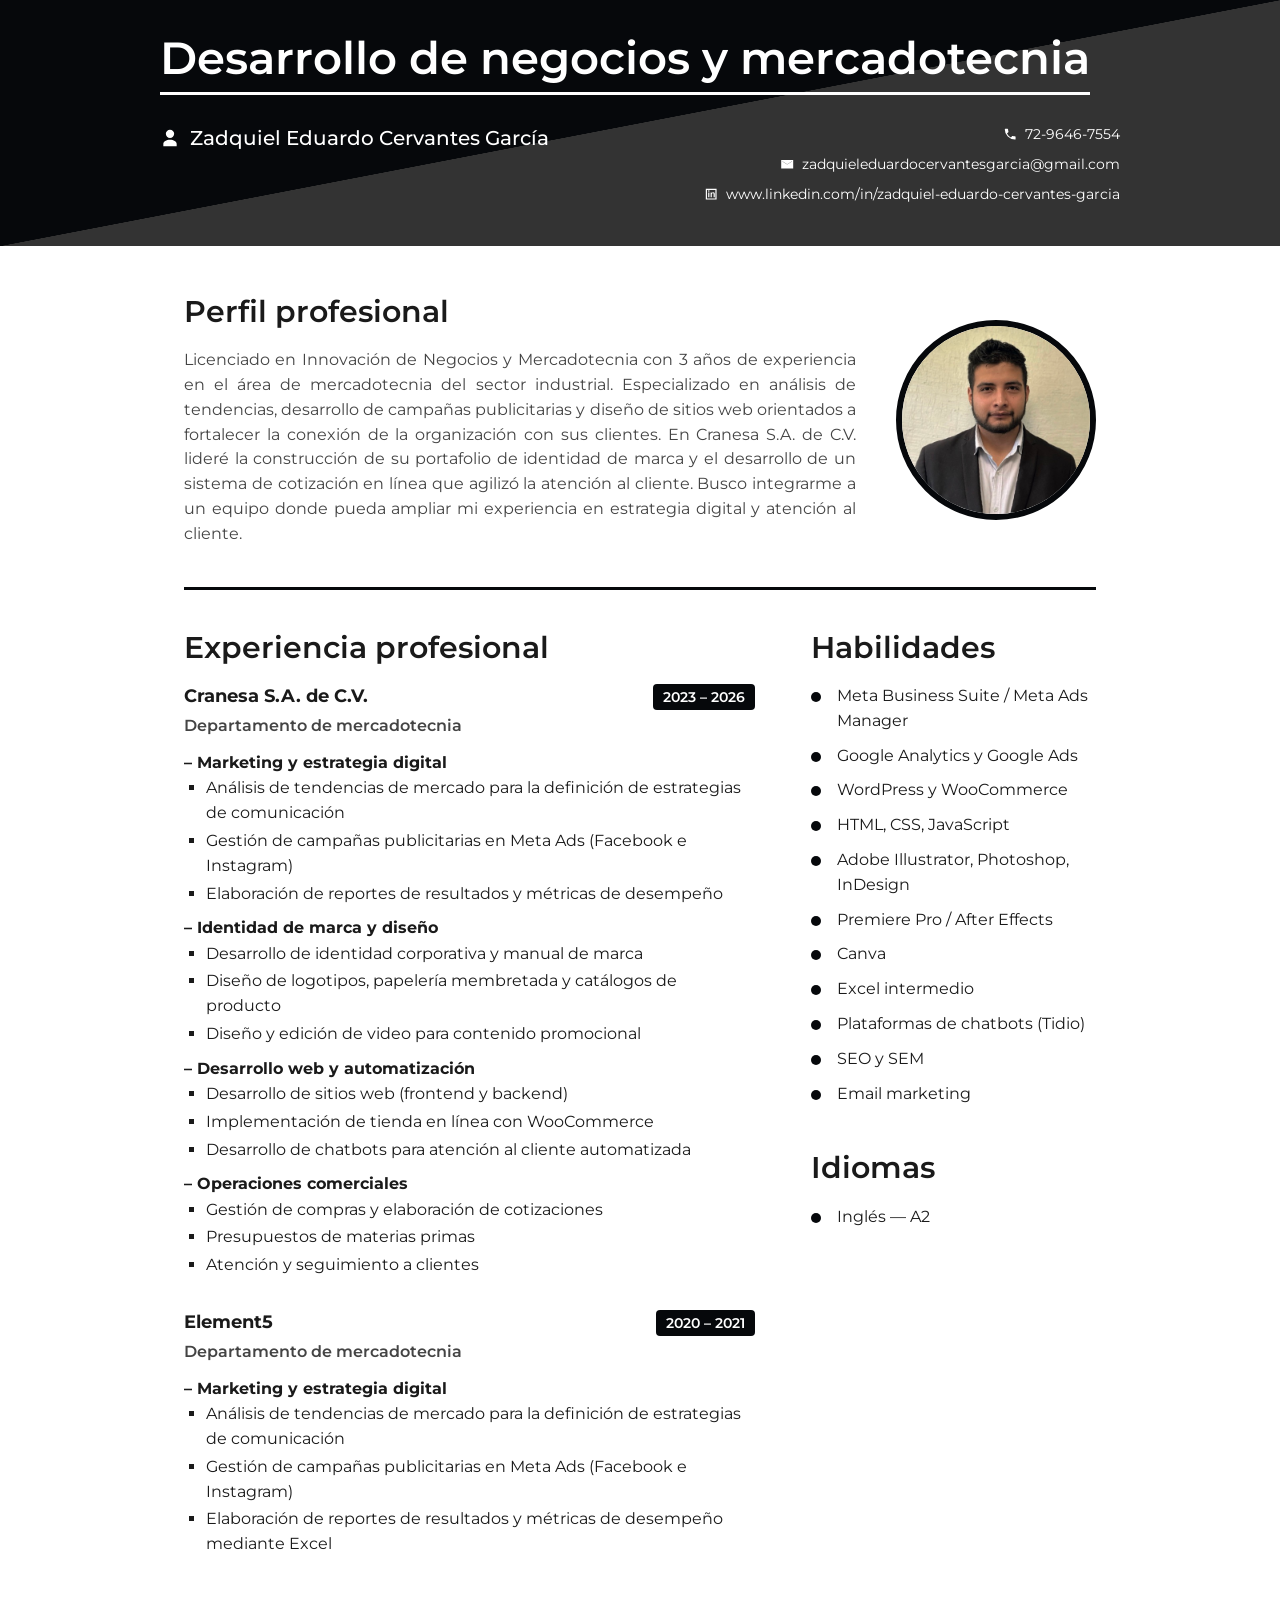
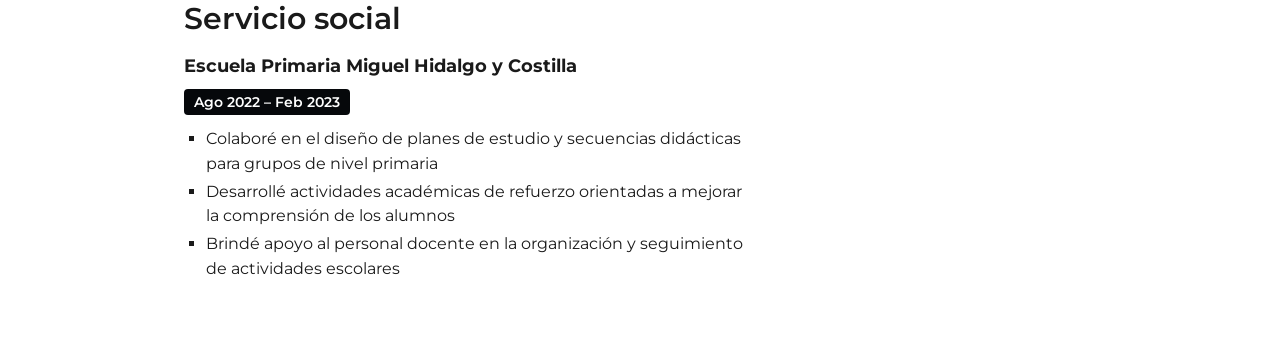
<file: index.html>
<!DOCTYPE html>
<html lang="es">
<head>
  <meta charset="UTF-8">
  <meta name="viewport" content="width=device-width, initial-scale=1.0">
  <title>Zadquiel Eduardo Cervantes García | CV</title>
  <meta name="description" content="Desarrollo de negocios y mercadotecnia. Marketing digital, identidad de marca y desarrollo web.">
  <link rel="preconnect" href="https://fonts.googleapis.com">
  <link rel="preconnect" href="https://fonts.gstatic.com" crossorigin>
  <link href="https://fonts.googleapis.com/css2?family=Montserrat:wght@400;500;600;700&display=swap" rel="stylesheet">
  <link rel="stylesheet" href="styles.css">
</head>
<body>

  <header class="hero">
    <div class="hero__inner">
      <h1 class="hero__title">Desarrollo de negocios y mercadotecnia</h1>

      <div class="hero__info">
        <p class="hero__name">
          <svg class="icon" viewBox="0 0 24 24" aria-hidden="true"><path d="M12 12a5 5 0 1 0 0-10 5 5 0 0 0 0 10Zm0 2c-4.4 0-8 2.2-8 5v3h16v-3c0-2.8-3.6-5-8-5Z"/></svg>
          Zadquiel Eduardo Cervantes García
        </p>

        <ul class="hero__contact">
          <li>
            <svg class="icon" viewBox="0 0 24 24" aria-hidden="true"><path d="M6.6 10.8a15.1 15.1 0 0 0 6.6 6.6l2.2-2.2a1 1 0 0 1 1-.25 11.4 11.4 0 0 0 3.6.57 1 1 0 0 1 1 1V20a1 1 0 0 1-1 1A17 17 0 0 1 3 4a1 1 0 0 1 1-1h3.5a1 1 0 0 1 1 1c0 1.25.2 2.45.57 3.57a1 1 0 0 1-.25 1L6.6 10.8Z"/></svg>
            <a href="tel:+527296467554">72-9646-7554</a>
          </li>
          <li>
            <svg class="icon" viewBox="0 0 24 24" aria-hidden="true"><path d="M2 5h20v14H2V5Zm2 2v.5l8 5 8-5V7l-8 5-8-5Z"/></svg>
            <a href="mailto:zadquieleduardocervantesgarcia@gmail.com">zadquieleduardocervantesgarcia@gmail.com</a>
          </li>
          <li>
            <svg class="icon" viewBox="0 0 24 24" aria-hidden="true"><path d="M3 3h18v18H3V3Zm2 2v14h14V5H5Zm2 4h2v8H7V9Zm1-3.5a1.25 1.25 0 1 1 0 2.5 1.25 1.25 0 0 1 0-2.5ZM11 9h2v1.1c.5-.8 1.4-1.3 2.5-1.3 1.9 0 2.5 1.2 2.5 3.1V17h-2v-4.6c0-1-.2-1.8-1.2-1.8-1.1 0-1.8.7-1.8 2V17h-2V9Z"/></svg>
            <a href="https://www.linkedin.com/in/zadquiel-eduardo-cervantes-garcia" target="_blank" rel="noopener">www.linkedin.com/in/zadquiel-eduardo-cervantes-garcia</a>
          </li>
        </ul>
      </div>
    </div>
  </header>

  <main class="cv">

    <section class="profile">
      <img class="profile__photo" src="foto.jpg" alt="Fotografía de Zadquiel Eduardo Cervantes García" width="220" height="220">
      <div>
        <h2>Perfil profesional</h2>
        <p>
          Licenciado en Innovación de Negocios y Mercadotecnia con 3 años de experiencia en el área de
          mercadotecnia del sector industrial. Especializado en análisis de tendencias, desarrollo de
          campañas publicitarias y diseño de sitios web orientados a fortalecer la conexión de la
          organización con sus clientes. En Cranesa S.A. de C.V. lideré la construcción de su portafolio de
          identidad de marca y el desarrollo de un sistema de cotización en línea que agilizó la atención
          al cliente. Busco integrarme a un equipo donde pueda ampliar mi experiencia en estrategia
          digital y atención al cliente.
        </p>
      </div>
    </section>

    <hr class="divider">

    <div class="columns">

      <div class="columns__main">
        <section>
          <h2>Experiencia profesional</h2>

          <article class="job">
            <header class="job__header">
              <h3>Cranesa S.A. de C.V.</h3>
              <span class="job__date">2023 – 2026</span>
            </header>
            <p class="job__dept">Departamento de mercadotecnia</p>

            <div class="job__area">
              <h4>Marketing y estrategia digital</h4>
              <ul>
                <li>Análisis de tendencias de mercado para la definición de estrategias de comunicación</li>
                <li>Gestión de campañas publicitarias en Meta Ads (Facebook e Instagram)</li>
                <li>Elaboración de reportes de resultados y métricas de desempeño</li>
              </ul>
            </div>

            <div class="job__area">
              <h4>Identidad de marca y diseño</h4>
              <ul>
                <li>Desarrollo de identidad corporativa y manual de marca</li>
                <li>Diseño de logotipos, papelería membretada y catálogos de producto</li>
                <li>Diseño y edición de video para contenido promocional</li>
              </ul>
            </div>

            <div class="job__area">
              <h4>Desarrollo web y automatización</h4>
              <ul>
                <li>Desarrollo de sitios web (frontend y backend)</li>
                <li>Implementación de tienda en línea con WooCommerce</li>
                <li>Desarrollo de chatbots para atención al cliente automatizada</li>
              </ul>
            </div>

            <div class="job__area">
              <h4>Operaciones comerciales</h4>
              <ul>
                <li>Gestión de compras y elaboración de cotizaciones</li>
                <li>Presupuestos de materias primas</li>
                <li>Atención y seguimiento a clientes</li>
              </ul>
            </div>
          </article>

          <article class="job">
            <header class="job__header">
              <h3>Element5</h3>
              <span class="job__date">2020 – 2021</span>
            </header>
            <p class="job__dept">Departamento de mercadotecnia</p>

            <div class="job__area">
              <h4>Marketing y estrategia digital</h4>
              <ul>
                <li>Análisis de tendencias de mercado para la definición de estrategias de comunicación</li>
                <li>Gestión de campañas publicitarias en Meta Ads (Facebook e Instagram)</li>
                <li>Elaboración de reportes de resultados y métricas de desempeño mediante Excel</li>
              </ul>
            </div>
          </article>
        </section>

        <section>
          <h2>Servicio social</h2>

          <article class="job">
            <header class="job__header">
              <h3>Escuela Primaria Miguel Hidalgo y Costilla</h3>
              <span class="job__date">Ago 2022 – Feb 2023</span>
            </header>

            <div class="job__area">
              <ul>
                <li>Colaboré en el diseño de planes de estudio y secuencias didácticas para grupos de nivel primaria</li>
                <li>Desarrollé actividades académicas de refuerzo orientadas a mejorar la comprensión de los alumnos</li>
                <li>Brindé apoyo al personal docente en la organización y seguimiento de actividades escolares</li>
              </ul>
            </div>
          </article>
        </section>
      </div>

      <aside class="columns__side">
        <section>
          <h2>Habilidades</h2>
          <ul class="dots">
            <li>Meta Business Suite / Meta Ads Manager</li>
            <li>Google Analytics y Google Ads</li>
            <li>WordPress y WooCommerce</li>
            <li>HTML, CSS, JavaScript</li>
            <li>Adobe Illustrator, Photoshop, InDesign</li>
            <li>Premiere Pro / After Effects</li>
            <li>Canva</li>
            <li>Excel intermedio</li>
            <li>Plataformas de chatbots (Tidio)</li>
            <li>SEO y SEM</li>
            <li>Email marketing</li>
          </ul>
        </section>

        <section>
          <h2>Idiomas</h2>
          <ul class="dots">
            <li>Inglés — A2</li>
          </ul>
        </section>
      </aside>

    </div>
  </main>

</body>
</html>
</file>
<file: styles.css>
/* ===== Variables ===== */
:root {
  --negro: #06080b;
  --gris-oscuro: #333333;
  --texto: #1a1a1a;
  --texto-suave: #444444;
  --blanco: #ffffff;
  --fondo: #ffffff;
  --ancho: 960px;
}

/* ===== Base ===== */
*,
*::before,
*::after {
  box-sizing: border-box;
}

body {
  margin: 0;
  font-family: "Montserrat", system-ui, sans-serif;
  color: var(--texto);
  background: var(--fondo);
  line-height: 1.55;
}

a {
  color: inherit;
  text-decoration: none;
}

a:hover {
  text-decoration: underline;
}

h1, h2, h3, h4 {
  margin: 0;
  line-height: 1.2;
}

.icon {
  width: 1em;
  height: 1em;
  fill: currentColor;
  flex-shrink: 0;
}

/* ===== Encabezado (franja negra con diagonal gris) ===== */
.hero {
  color: var(--blanco);
  background:
    linear-gradient(to bottom right, var(--negro) 50%, var(--gris-oscuro) 50.1%);
  padding: 32px 24px 40px;
}

.hero__inner {
  max-width: var(--ancho);
  margin: 0 auto;
}

.hero__title {
  display: inline-block;
  font-size: clamp(1.6rem, 4.5vw, 2.8rem);
  font-weight: 600;
  padding-bottom: 6px;
  border-bottom: 3px solid var(--blanco);
}

.hero__info {
  display: flex;
  justify-content: space-between;
  align-items: flex-start;
  gap: 24px;
  margin-top: 28px;
  flex-wrap: wrap;
}

.hero__name {
  display: flex;
  align-items: center;
  gap: 10px;
  margin: 0;
  font-size: 1.25rem;
  font-weight: 500;
}

.hero__contact {
  list-style: none;
  margin: 0;
  padding: 0;
  display: grid;
  gap: 8px;
  justify-items: end;
  font-size: 0.9rem;
}

.hero__contact li {
  display: flex;
  align-items: center;
  gap: 8px;
  min-width: 0;
}

.hero__contact a {
  overflow-wrap: anywhere;
}

/* ===== Contenido ===== */
.cv {
  max-width: var(--ancho);
  margin: 0 auto;
  padding: 48px 24px 64px;
}

.cv h2 {
  font-size: 1.9rem;
  font-weight: 600;
  margin-bottom: 18px;
}

/* Perfil */
.profile {
  display: grid;
  grid-template-columns: minmax(0, 1fr) 200px;
  gap: 40px;
  align-items: center;
}

.profile > div {
  order: -1;
}

.profile p {
  margin: 0;
  text-align: justify;
  color: var(--texto-suave);
}

.profile__photo {
  width: 200px;
  height: 200px;
  border-radius: 50%;
  object-fit: cover;
  border: 6px solid var(--negro);
}

.divider {
  border: 0;
  border-top: 3px solid var(--negro);
  margin: 40px 0;
}

/* Columnas */
.columns {
  display: grid;
  grid-template-columns: minmax(0, 2fr) minmax(0, 1fr);
  gap: 56px;
}

.columns__main > section + section,
.columns__side > section + section {
  margin-top: 44px;
}

/* Experiencia */
.job + .job {
  margin-top: 32px;
}

.job__header {
  display: flex;
  justify-content: space-between;
  align-items: baseline;
  gap: 12px;
  flex-wrap: wrap;
}

.job__header h3 {
  font-size: 1.1rem;
  font-weight: 700;
}

.job__date {
  font-weight: 600;
  font-size: 0.9rem;
  color: var(--blanco);
  background: var(--negro);
  padding: 2px 10px;
  border-radius: 4px;
  white-space: nowrap;
}

.job__dept {
  margin: 4px 0 14px;
  font-weight: 600;
  color: var(--texto-suave);
}

.job__area {
  margin-top: 12px;
}

.job__area h4 {
  font-size: 1rem;
  font-weight: 700;
  margin-bottom: 4px;
}

.job__area h4::before {
  content: "– ";
}

.job__area ul {
  margin: 0;
  padding-left: 22px;
  list-style: square;
}

.job__area li {
  margin: 3px 0;
}

/* Habilidades e idiomas */
.dots {
  list-style: none;
  margin: 0;
  padding: 0;
}

.dots li {
  position: relative;
  padding-left: 26px;
  margin: 10px 0;
}

.dots li::before {
  content: "";
  position: absolute;
  left: 0;
  top: 0.5em;
  width: 10px;
  height: 10px;
  border-radius: 50%;
  background: var(--negro);
}

/* ===== Responsive ===== */
@media (max-width: 760px) {
  .hero__info {
    flex-direction: column;
  }

  .hero__contact {
    justify-items: start;
  }

  .hero__info,
  .hero__contact {
    width: 100%;
  }

  .profile {
    grid-template-columns: minmax(0, 1fr);
    justify-items: center;
    gap: 24px;
  }

  .profile > div {
    order: 0;
  }

  .profile__photo {
    width: 160px;
    height: 160px;
  }

  .columns {
    grid-template-columns: minmax(0, 1fr);
    gap: 40px;
  }

  .cv h2 {
    font-size: 1.6rem;
  }
}

/* ===== Impresión ===== */
@media print {
  body {
    -webkit-print-color-adjust: exact;
    print-color-adjust: exact;
  }

  .job {
    break-inside: avoid;
  }
}
</file>
